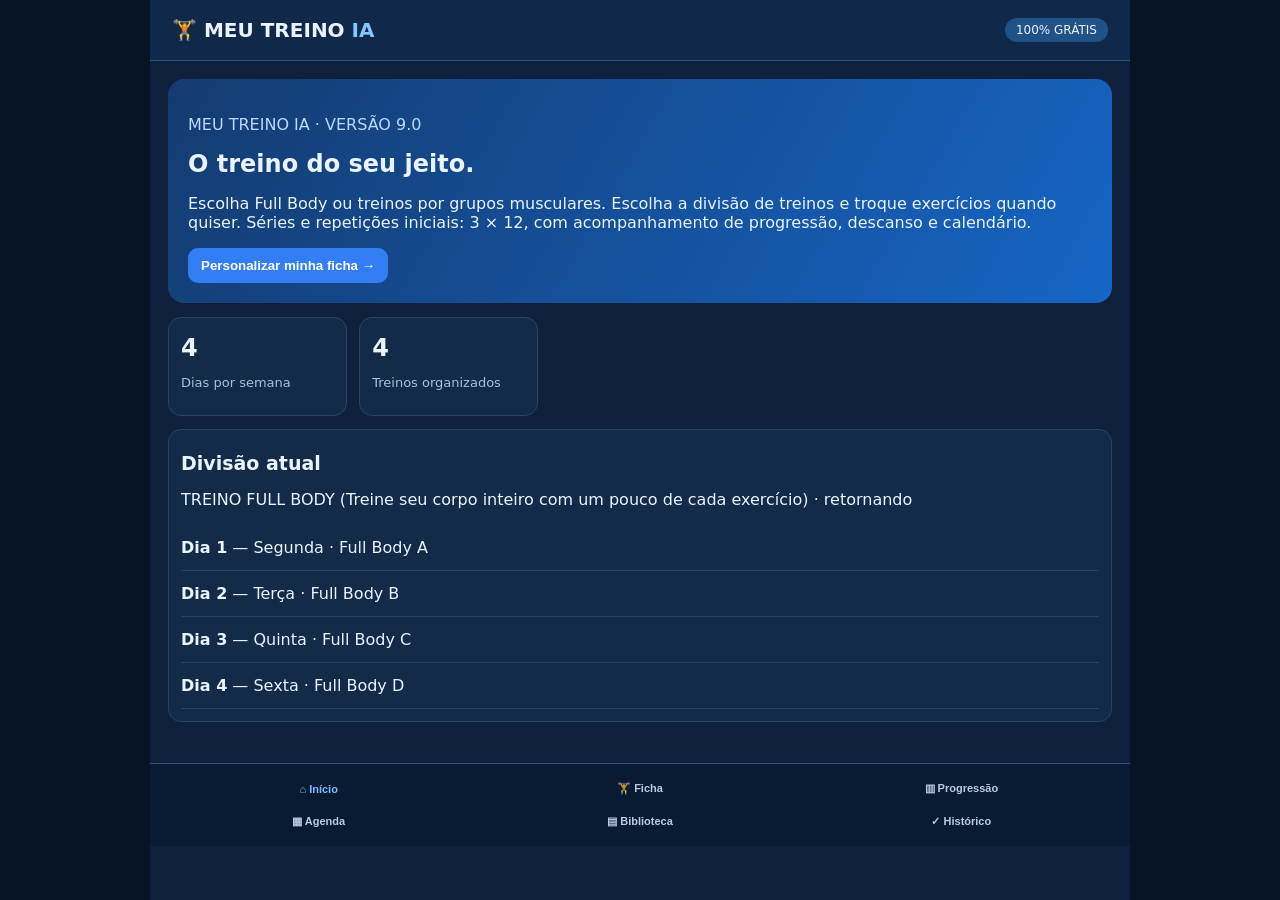
<file: Meu_Treino_IA_PWA_V12_GitHub_Pages (3)/index.html>
<!DOCTYPE html>
<html lang="pt-BR"><head><meta charset="utf-8"/><meta content="width=device-width,initial-scale=1" name="viewport"/><title>Meu Treino IA — V12 | Treinos e Progressão</title><meta content="#10294b" name="theme-color"/><meta content="Meu Treino IA" name="application-name"/><meta content="Treinos Full Body e ABCD, biblioteca ilustrada com 50 exercícios, progressão e calendário. Aplicativo demonstrativo gratuito." name="description"/><meta content="yes" name="mobile-web-app-capable"/><meta content="yes" name="apple-mobile-web-app-capable"/><meta content="black-translucent" name="apple-mobile-web-app-status-bar-style"/><link href="./styles.css" rel="stylesheet"/><link href="./manifest.webmanifest" rel="manifest"/><link href="./icons/icon-192.png" rel="icon" type="image/png"/><link href="./icons/apple-touch-icon.png" rel="apple-touch-icon"/></head><body><div class="app"><header class="top"><div class="logo">🏋️ MEU TREINO <span class="blue">IA</span></div><span class="pill">100% GRÁTIS</span></header><main id="view"></main><nav id="nav"></nav></div>
<script defer="" src="./app.js"></script><script>if ('serviceWorker' in navigator) { window.addEventListener('load',()=>{navigator.serviceWorker.register('./service-worker.js').catch(e=>console.warn('Offline indisponível:', e));}); }</script></body></html>
</file>
<file: Meu_Treino_IA_PWA_V12_GitHub_Pages (3)/styles.css>
:root{font-family:system-ui,-apple-system,Arial;color:#eaf3ff;background:#071426}*{box-sizing:border-box}body{margin:0}.app{max-width:980px;margin:auto;min-height:100vh;background:#0e203b}.top{background:#10294b;padding:18px 22px;display:flex;justify-content:space-between;align-items:center;border-bottom:1px solid #315582}.logo{font-size:20px;font-weight:850}.blue{color:#80c9ff}.pill{background:#215287;border-radius:20px;padding:5px 11px;font-size:12px}main{padding:18px;min-height:78vh}.muted{color:#adbfda;font-size:13px}.hero{background:linear-gradient(120deg,#143b70,#1665c5);border-radius:16px;padding:20px}h1{font-size:24px;margin:4px 0 12px}h2{font-size:19px;margin:10px 0}.row{display:flex;align-items:center;gap:11px}.between{display:flex;justify-content:space-between;align-items:center;gap:12px}.grid{display:grid;grid-template-columns:repeat(auto-fill,minmax(175px,1fr));gap:12px}.card{border:1px solid #2a4468;background:#142a49;border-radius:13px;padding:12px}.card img{width:100%;height:137px;object-fit:cover;border-radius:9px}.placeholder{height:137px;border-radius:9px;background:#1f3959;display:grid;place-items:center;text-align:center;color:#9ebfe5;font-size:13px;padding:10px}.name{font-weight:750;margin-top:9px}.btn{border:0;background:#347ef5;color:#fff;padding:10px 13px;border-radius:10px;cursor:pointer;font-weight:750}.secondary{background:#274367}.chip{background:#254a77;padding:8px 12px;white-space:nowrap;border:0;color:white;border-radius:30px;cursor:pointer}.chip.active{background:#367eff}.filters{display:flex;gap:7px;overflow-x:auto;padding:12px 0}input{background:#0b1c34;border:1px solid #35567d;color:white;padding:12px;border-radius:10px;width:100%}.detailpic{width:100%;max-height:390px;object-fit:contain;border-radius:14px;background:#10294b}.detailblank{display:grid;place-items:center;background:#18385e;color:#c6daef;border-radius:14px;min-height:220px;text-align:center}.stat{font-weight:750}.line{border-bottom:1px solid #284363;padding:13px 0}.notice{background:#1c3451;border-left:3px solid #6ba6ff;padding:13px;border-radius:9px;color:#c6dbf5;font-size:13px;line-height:1.55}nav{position:sticky;bottom:0;background:#091b33;display:flex;justify-content:space-around;border-top:1px solid #315582;padding:8px}nav button{border:0;background:transparent;color:#bbcae0;cursor:pointer;padding:10px 5px;font-weight:700}nav button.active{color:#7dbbff}button:focus-visible,input:focus-visible{outline:2px solid #8ac8ff;outline-offset:2px} .flex1{flex:1} @media(max-width:560px){.top{padding:14px}.grid{grid-template-columns:repeat(2,minmax(0,1fr));gap:9px}.card{padding:8px}.card img,.placeholder{height:116px}main{padding:12px}h1{font-size:21px}}  .select{background:#102b4e;border:1px solid #42648d;color:#fff;border-radius:10px;padding:11px;width:100%}.levelrow{display:flex;flex-wrap:wrap;gap:7px;margin:10px 0}.levelrow button{border:1px solid #42648d;border-radius:25px;padding:10px;color:#fff;background:#1c385d;cursor:pointer}.levelrow button.active{background:#287bfb;border-color:#287bfb}.swapbox{background:#112e52;padding:15px;border:1px solid #3b6598;border-radius:13px;margin:15px 0}.swapchoice{display:flex;gap:10px;align-items:center;justify-content:space-between;border-bottom:1px solid #345475;padding:10px 0}.swapchoice:last-child{border:0}.badge{font-size:11px;background:#21527d;border-radius:15px;padding:5px 8px;color:#d4e8ff} 

.calendargrid{display:grid;grid-template-columns:repeat(7,minmax(0,1fr));gap:6px;margin:16px 0}.calday{background:#173051;border:1px solid #36577e;border-radius:10px;padding:12px 3px;text-align:center;min-height:105px;display:flex;flex-direction:column;gap:7px;align-items:center}.calday.train{background:#224b82;border-color:#5895ea}.calday small{font-size:11px;color:#c6ddf8;overflow-wrap:anywhere}.pstats{display:grid;grid-template-columns:repeat(3,minmax(0,1fr));gap:8px}.pstats>div{background:#163354;border-radius:10px;padding:12px;text-align:center}.pstats strong{font-size:21px;display:block}.pstats small{font-size:11px;color:#bcd4f0}.record{border-bottom:1px solid #36577e;padding:12px 0;display:flex;justify-content:space-between;gap:10px;align-items:center}.record:last-child{border:0}.logheader,.logrow{display:grid;grid-template-columns:38px 1fr 1fr 1.25fr;gap:7px;align-items:center;margin:7px 0}.logheader{font-size:11px;color:#bed0e8}.logrow input,.logrow select{width:100%;min-width:0;background:#102b4e;color:white;padding:9px 4px;border-radius:7px;border:1px solid #42648d}.logpic img{height:180px;max-width:100%;object-fit:contain}#nav{display:flex;flex-wrap:wrap}#nav button{flex:1 0 30%;font-size:11px}@media(max-width:550px){.calendargrid{grid-template-columns:repeat(4,minmax(0,1fr))}.calday{min-height:80px}}
</file>
